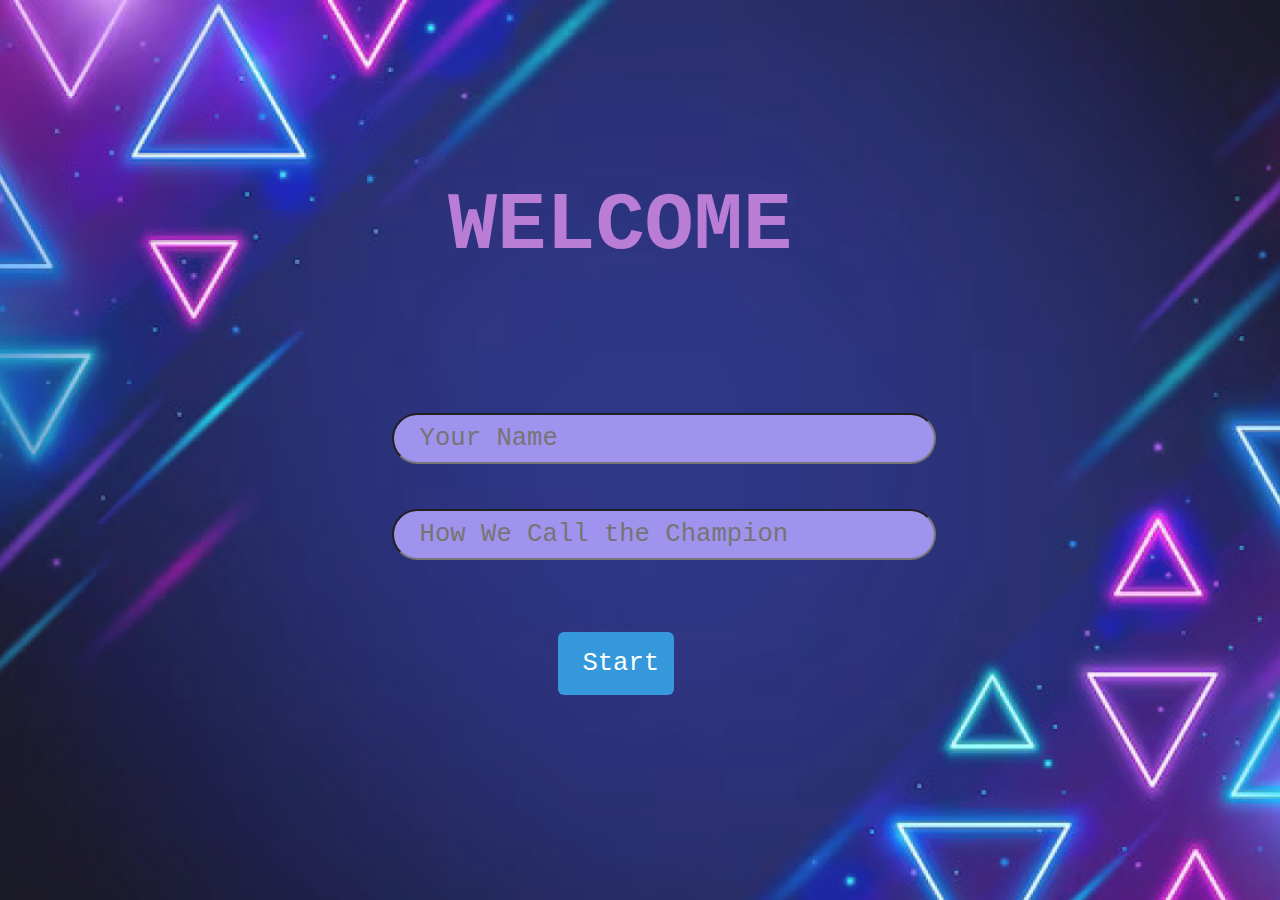
<file: index.html>
<!DOCTYPE html>
<html lang="en">
<head>
    <meta charset="UTF-8">
    <meta name="viewport" content="width=device-width, initial-scale=1.0">
    <title>Recall Rush welcome</title>
    <link rel="icon" href="#">
    <link rel="preconnect" href="https://fonts.googleapis.com">
    <link rel="preconnect" href="https://fonts.gstatic.com" crossorigin>
    <link href="https://fonts.googleapis.com/css2?family=Ephesis&family=Fredoka:wght@300;400;500;600;700&family=Irish+Grover&family=Poppins:ital,wght@0,100;0,200;0,300;0,400;0,500;0,600;0,700;0,800;0,900;1,100;1,200;1,300;1,400;1,500;1,600;1,700;1,800;1,900&family=Roboto:ital,wght@0,400;0,500;0,700;0,900;1,300;1,400;1,500;1,700;1,900&display=swap" rel="stylesheet">
    <link rel="stylesheet" href="index.css">
</head>
<body>

    <!-- it is a welcome page which contains two input fields for the usename, and nickName, and contain a button to start the game -->
    <h1 id="welcome">WELCOME</h1>
    <form id="inputContainer">
        <input id="name" type="text" placeholder="Your Name" >
        <input id="nickname" type="text" placeholder="How We Call the Champion">   
    </form>
    <button id="startBTN">Start</button>
</body>
</html>
</file>
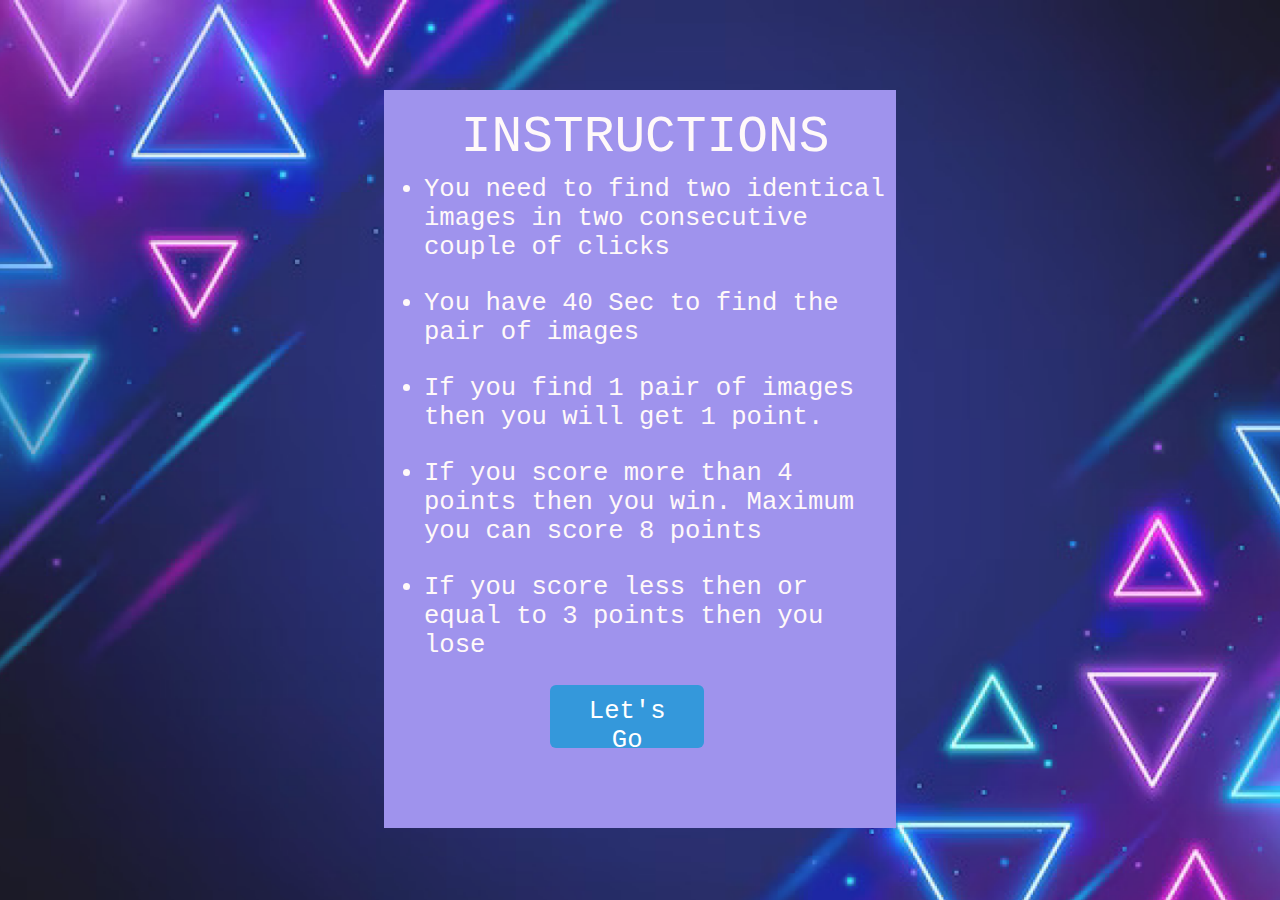
<file: instruction.html>
<!DOCTYPE html>
<html lang="en">
<head>
    <meta charset="UTF-8">
    <meta name="viewport" content="width=device-width, initial-scale=1.0">
    <link rel="preconnect" href="https://fonts.googleapis.com">
    <link rel="icon" href="#">
    <link rel="preconnect" href="https://fonts.gstatic.com" crossorigin>
    <link href="https://fonts.googleapis.com/css2?family=Ephesis&family=Fredoka:wght@300;400;500;600;700&family=Irish+Grover&family=Poppins:ital,wght@0,100;0,200;0,300;0,400;0,500;0,600;0,700;0,800;0,900;1,100;1,200;1,300;1,400;1,500;1,600;1,700;1,800;1,900&family=Roboto:ital,wght@0,400;0,500;0,700;0,900;1,300;1,400;1,500;1,700;1,900&display=swap" rel="stylesheet">
    <link rel="stylesheet" href="instruction.css">
    <title>Instruction</title>
</head>
<body>
    <main id="instructionCard">
        <div>
            <h1 id="instructionHeading">INSTRUCTIONS</h1>
        </div>
        <div>
            <!-- list of instructions -->
            <ul>
                <li class="points" >You need to find two identical images in two consecutive couple of clicks</li>
                <li class="points" >You have 40 Sec to find the pair of images</li>
                <li class="points" >If you find 1 pair of images then you will get 1 point.</li>
                <li class="points" >If you score more than 4 points then you win. Maximum you can score 8 points</li>
                <li class="points" >If you score less then or equal to 3 points then you lose</li>
            </ul>
        </div>
        <div>
            <button id="letsGoBtn">Let's Go</button>
        </div>
        
    </main>
</body>
</html>
</file>
<file: index.css>
body{
    font-family: 'Irish Grover', 'Courier New', Courier, monospace;
    background-image: url("./Assests/mainBackground.png");
    background-repeat: no-repeat;
    background-size: cover;
}

#welcome{
    font-size: 6.4vw;
    color: #B97DD5;
    margin: 0vw;
    position: absolute;
    top: 20vh;
    left: 35vw;
    
}
#inputContainer{
    display: flex;
    flex-direction: column;
    color: #FBF0F0
}

#name, #nickname{
    height: 5vh;
    width: 40vw;
    border-radius: 60px;
    position: relative;
    top: 45vh;
    left: 30vw;
    font-family: 'Irish Grover', 'Courier New', Courier, monospace;
    font-size: 2vw;
    background-color: #9F93ED;
    padding-left: 2vw;

}

#nickname{
    position: relative;
    top: 50vh;
    left: 30vw;
    
}

#startBTN{
    position: relative;
    top: 58vh;
    left: 43vw;
    height: 7vh;
    width: 9vw;
    padding: 12px 24px;
    background-color: #3498db; 
    color: white;
    border: none;
    border-radius: 6px;
    font-family: 'Irish Grover', 'Courier New', Courier, monospace;
    font-size: 2vw;
    cursor: pointer;
    transition: background-color 0.3s ease;
}

#startBTN:hover {
    background-color: #2980b9; 
}

@media(max-width:600px){
    body{
        background-image: url("./Assests/moblie\ background.png");
        background-size: cover;
        background-repeat: no-repeat;
    }

    #welcome{
        font-size: 11vw;
        top: 25vh;
        left: 25vw;
        
    }

    #name, #nickname{
        height: 6vh;
        width: 60vw;
        margin-bottom: 3vh;
        border-radius: 60px;
        top: 43vh;
        left: 20vw;
        font-size: 3vw;
    }

    #startBTN{
        height: 6vh;
        width: 25vw;
        left: 35vw;
        top: 50vh;
        font-size: 4vw;
        color: #FBF0F0; 
        transition: background-color 0.3s, transform 0.3s;
    }

    #startBTN:active{
        background-color: blueviolet;
        transform: scale(0.95);
    }
}
</file>
<file: instruction.css>
body{
    background-image: url("./Assests/mainBackground.png");
    background-repeat: no-repeat;
    background-size: cover;
}

#instructionCard{
    width: 40vw;
    height: 82vh;
    position: absolute;
    left: 30vw;
    top: 10vh;
    
    background-color: #9F93ED;
}

#instructionHeading{
    color: #FFF9F9;
    font-family: 'Irish Grover', 'Courier New', Courier, monospace;
    font-size: 4vw;
    font-weight: 400;
    position: relative;
    left: 6vw;
    top: 2vh;
    margin: 0%;

}

.points{
    color: #FFF9F9;
    font-size: 2vw;
    font-family: 'Irish Grover', 'Courier New', Courier, monospace;
    margin-top: 3vh;
}

#letsGoBtn{
    position: relative;
    top: 1vh;
    left: 13vw;
    height: 7vh;
    width: 12vw;
    padding: 12px 24px;
    margin-bottom: 2vh;
    background-color: #3498db; 
    color: white;
    border: none;
    border-radius: 6px;
    font-family: 'Irish Grover', 'Courier New', Courier, monospace;
    font-size: 2vw;
    cursor: pointer;
    transition: background-color 0.3s ease;
}

#letsGoBtn:hover{
    scale: 1.2;
    background-color: blue;
}

@media(max-width:600px){
    body{
        background-image: url("./Assests/moblie\ background.png");
        background-size: cover;
        background-repeat: no-repeat;
    }

    #instructionCard{
        width: 60vw;
        height: 60vh;
        left: 20vw;
        top: 15vh;
        background-color: #9F93ED;
    }

    #instructionHeading{
        font-size: 5vw;
        left: 14vw;
        margin-bottom: 5vh;
    
    }

    .points{
        font-size: 3vw;
        
    }

    #letsGoBtn{
        height: 6vh;
        width: 25vw;
        left: 16vw;
        top: 2vh;
        font-size: 4vw;
        color: #FBF0F0; 
        transition: background-color 0.3s, transform 0.3s;
    }

    #letsGoBtn:active{
        background-color: blueviolet;
        transform: scale(0.95);
    }
}
</file>
